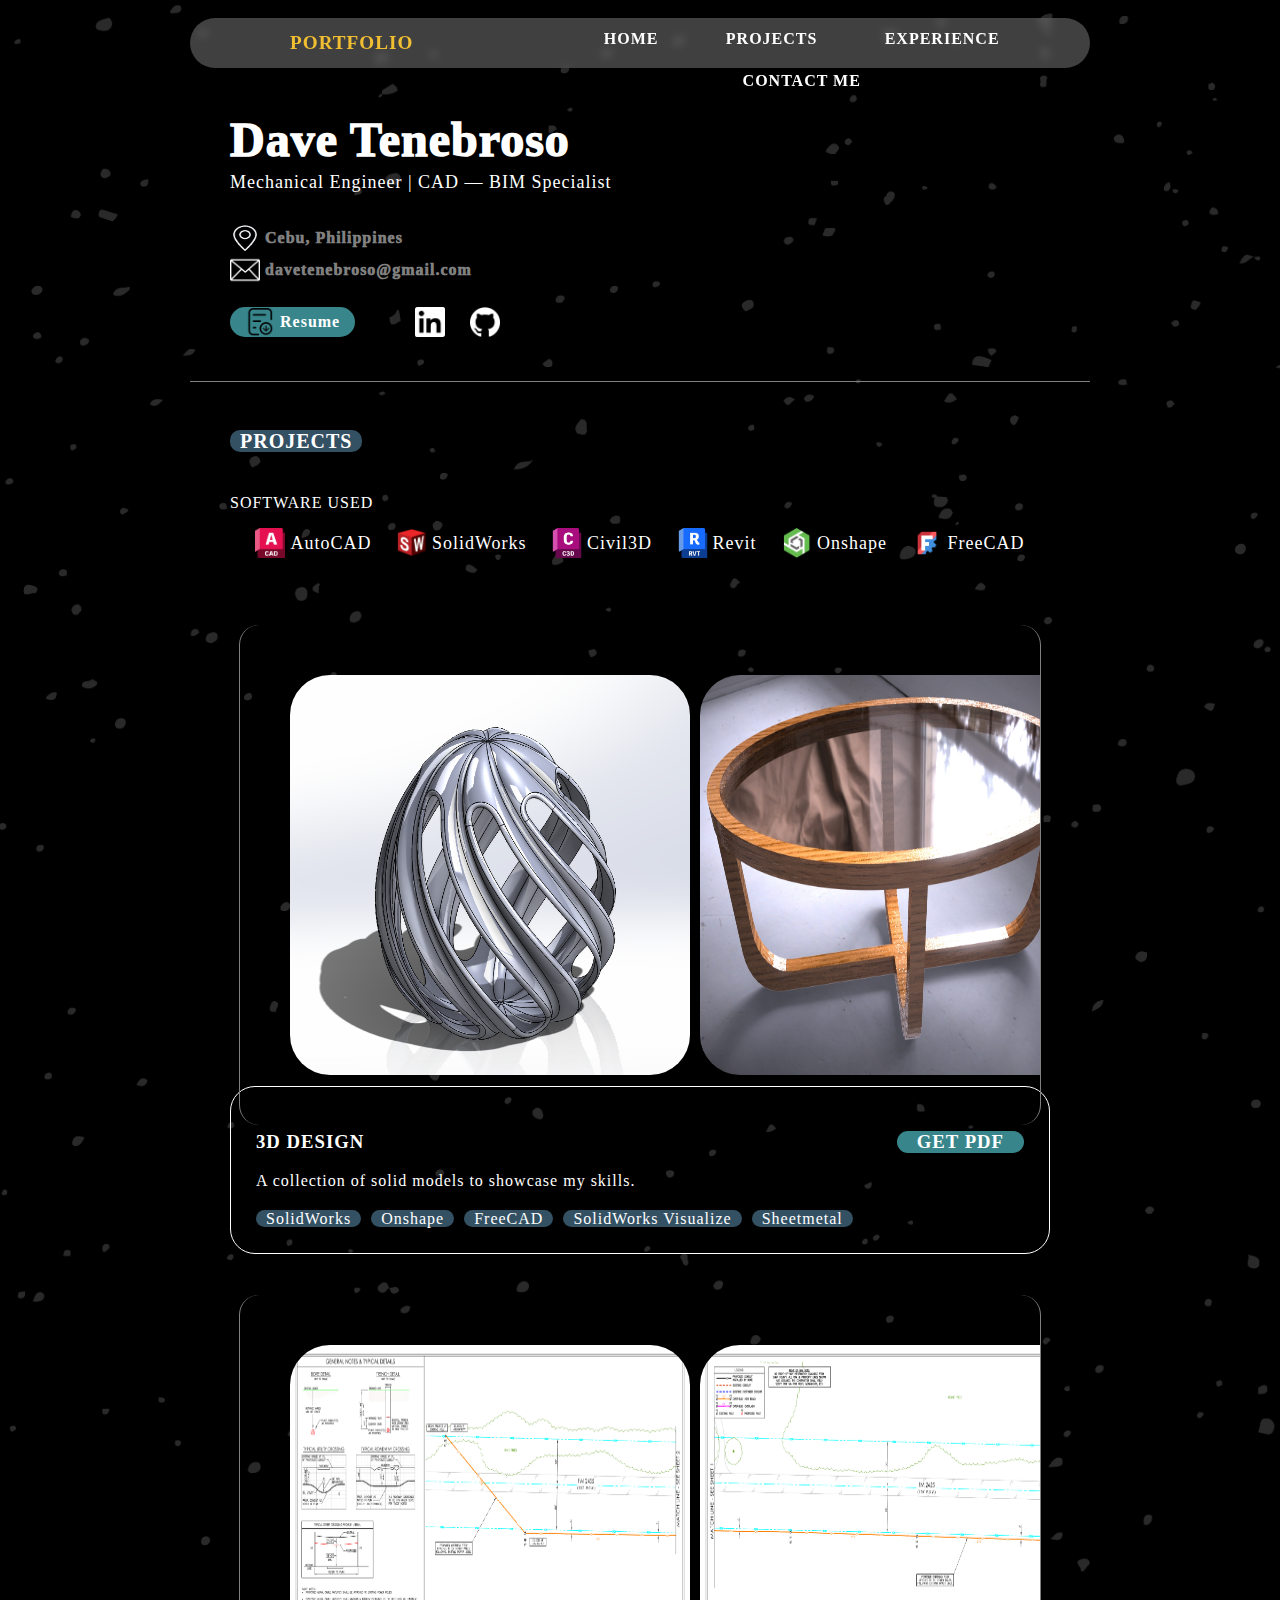
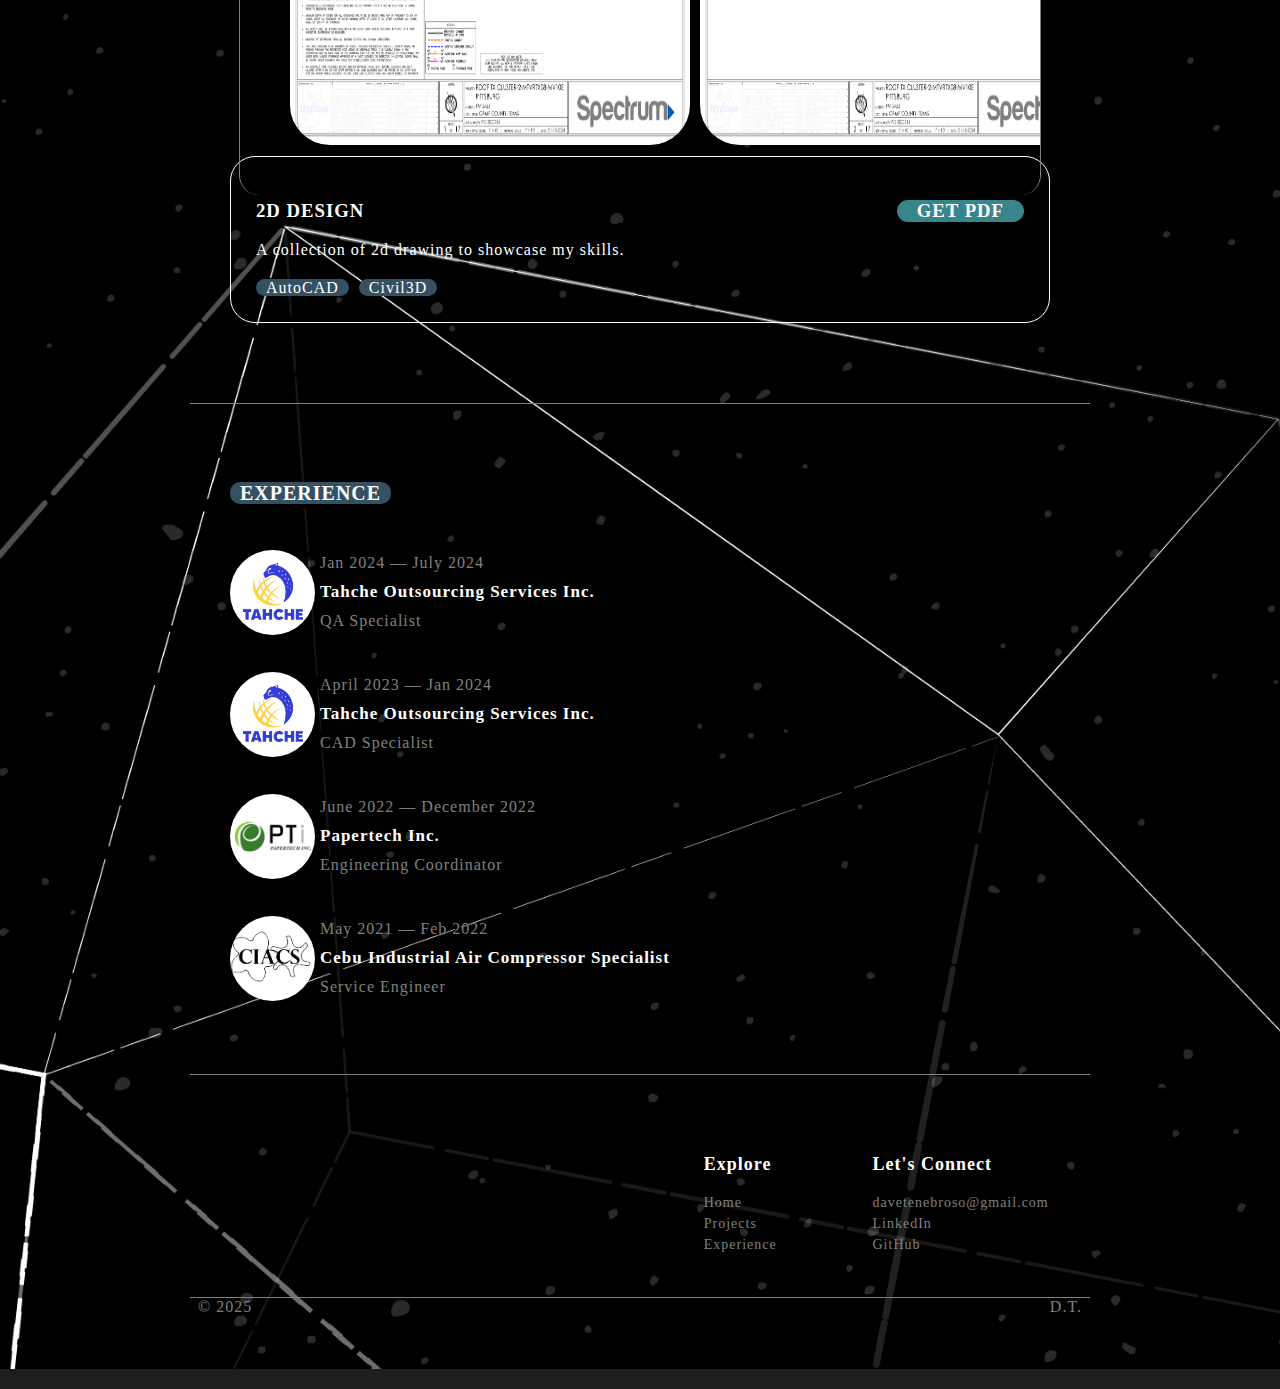
<file: index.html>
<!DOCTYPE html>
<html lang="en">
    <head>
    <title>Dave Tenebroso Portfolio</title>
    <meta charset="utf-8"/>
    <meta name="viewport" content="width=device-width, initial-scale=1.0"/>
    <link rel="stylesheet" href="dtport.css"> 
    <link rel="shortcut icon" type="image/x-icon" href="icons/DT.png">
    </head>
<body>
    <header>
        <h1 class="head">PORTFOLIO</h1>
        <nav>
            <ul> 
        <li><a href="index.html">HOME</a></li>
        <li><a href="#projects">PROJECTS</a></li>
        <li><a href="#experience">EXPERIENCE</a></li>
        <li><a href="#contact">CONTACT ME</a></li>
    </ul>
    </nav>
    </header>
<main>
<section>
    
    <h1 class="name">Dave Tenebroso</h1>
    <div class="role">Mechanical Engineer | CAD — BIM Specialist</div>
    <div class="info"><img class="icons" src="icons/Location.png" alt="location">Cebu, Philippines</div>
    <div class="info"><a href="mailto:davetenebroso@gmail.com"><img class="icons" src="icons/email.png"></a>davetenebroso@gmail.com </div>
<div class="separator1">
    <a href="files/DaveTenebroso_Resume.pdf" target="_blank"><div class="resume"><img class="icons" src="icons/download-icon.png"><span style="font-weight: bold;">Resume</span></div></a>
</div>
    <div class="separator2">
    <div class="linkedin"><a href="https://www.linkedin.com/in/dave-tenebroso-b844a2267/" target="_blank"><img class="icons" src="icons/linkedin-app-white-icon.png"></a></div>
    <div class="linkedin"><a href="https://github.com/Daaavvi" target="_blank"><img class="icons" src="icons/github.png"></a></div>
</div>
</section>
<div style="border-bottom: 1px solid gray; margin-bottom: -30px;"></div>

<section id="projects">
    
    <h2 ><span class="bg">PROJECTS</span></h2>
    <p>SOFTWARE USED</p>
    <ul class="software">
        <li class="softlist"><img class="icons" src="icons/CADimg.png" alt="autocad">AutoCAD</li>
        <li class="softlist"><img class="icons" src="icons/SW.png" alt="solidworks">SolidWorks</li>
        <li class="softlist"><img class="icons" src="icons/C3Dimg.png" alt="civil3d">Civil3D</li>
        <li class="softlist"><img class="icons" src="icons/REVITimg.png" alt="revit">Revit</li>
        <li class="softlist"><img class="icons" src="icons/onshape.png" alt="onshape">Onshape</li>
        <li class="softlist"><img class="icons" src="icons/freecad.png" alt="freecad">FreeCAD</li>
    </ul>
    

    <div class="models" id="models">
        <div class="contain">
            <div><input type="radio" name="selector" id="zoom1"><label for="zoom1"><img src="projects3d/Egg shaped surface.PNG" alt="Egg shaped surface" loading="lazy"></label></div>
            <div><input type="radio" name="selector" id="zoom2"><label for="zoom2"><img src="projects3d/table.jpg" alt="table" loading="lazy"></label></div>
            <div><input type="radio" name="selector" id="zoom3"><label for="zoom3"><img src="projects3d/Multi Featured model.PNG" alt="Multi Featured model" loading="lazy"></label></div>
            <div><input type="radio" name="selector" id="zoom4"><label for="zoom4"><img src="projects3d/sheetmetal2.png" alt="sheetmetal2" loading="lazy"></label></div>
            <div><input type="radio" name="selector" id="zoom5"><label for="zoom5"><img src="projects3d/sheetmetal1.png" alt="sheetmetal1" loading="lazy"></label></div>
            <div><input type="radio" name="selector" id="zoom6"><label for="zoom6"><img src="projects3d/Water bottle.PNG" alt="Water bottle" loading="lazy"></label></div>
            <div><input type="radio" name="selector" id="zoom7"><label for="zoom7"><img src="projects3d/Untitled Project 2.jpg" alt="Untitled Project 2" loading="lazy"></label></div>
            <div><input type="radio" name="selector" id="zoom8"><label for="zoom8"><img src="projects3d/Table111.PNG" alt="Table" loading="lazy"></label></div>
            <div><input type="radio" name="selector" id="zoom9"><label for="zoom9"><img src="projects3d/toy 2.jpg" alt="toy 2" loading="lazy"></label></div>
            <div><input type="radio" name="selector" id="zoom10"><label for="zoom10"><img src="projects3d/angled plate 2.PNG" alt="angled plate 2" loading="lazy"></label></div>
        </div>
    </div>

<section class="modelinfo">


    <h3>3D DESIGN<a target="_blank" href="files/design_portfolio.pdf"><span class="pdf"><span>GET PDF</span></span></a></h3>
    <p>A collection of solid models to showcase my skills.</p>
    <div class="usedsoftware"><span>SolidWorks</span><span>Onshape</span><span>FreeCAD</span><span>SolidWorks Visualize</span><span>Sheetmetal</span></div>


</section>

<div class="models" id="models">
    <div class="contain">
        <div><input type="radio" name="selector" id="zoom11"><label for="zoom11"><img src="projects2d/TEXAS AERIAL & UNDERGROUND SAMPLE-2.png" alt="TEXAS AERIAL & UNDERGROUND SAMPLE-2" loading="lazy"></label></div>
        <div><input type="radio" name="selector" id="zoom12"><label for="zoom12"><img src="projects2d/TEXAS AERIAL & UNDERGROUND SAMPLE-3.png" alt="TEXAS AERIAL & UNDERGROUND SAMPLE-3" loading="lazy"></label></div>
        <div><input type="radio" name="selector" id="zoom13"><label for="zoom13"><img src="projects2d/TEXAS AERIAL & UNDERGROUND SAMPLE-4.png" alt="TEXAS AERIAL & UNDERGROUND SAMPLE-4" loading="lazy"></label></div>
        <div><input type="radio" name="selector" id="zoom14"><label for="zoom14"><img src="projects2d/TEXAS AERIAL & UNDERGROUND SAMPLE-8.png" alt="TEXAS AERIAL & UNDERGROUND SAMPLE-8" loading="lazy"></label></div>
        <div><input type="radio" name="selector" id="zoom15"><label for="zoom15"><img src="projects2d/TEXAS AERIAL & UNDERGROUND SAMPLE-9.png" alt="TEXAS AERIAL & UNDERGROUND SAMPLE-9" loading="lazy"></label></div>
        <div><input type="radio" name="selector" id="zoom16"><label for="zoom16"><img src="projects2d/TEXAS AERIAL & UNDERGROUND SAMPLE-10.png" alt="TEXAS AERIAL & UNDERGROUND SAMPLE-10" loading="lazy"></label></div>
        <div><input type="radio" name="selector" id="zoom17"><label for="zoom17"><img src="projects2d/Segment 7A-4.png" alt="Segment 7A-4" loading="lazy"></label></div>
        <div><input type="radio" name="selector" id="zoom18"><label for="zoom18"><img src="projects2d/Section 38 - Combined County and State-9.png" alt="Section 38 - Combined County and State-9" loading="lazy"></label></div>
        <div><input type="radio" name="selector" id="zoom19"><label for="zoom19"><img src="projects2d/Section 38 - Combined County and State-10.png" alt="Section 38 - Combined County and State-10" loading="lazy"></label></div>
        <div><input type="radio" name="selector" id="zoom20"><label for="zoom20"><img src="projects2d/Section 38 - Combined County and State-11.png" alt="Section 38 - Combined County and State-11" loading="lazy"></label></div>
        <div><input type="radio" name="selector" id="zoom21"><label for="zoom21"><img src="projects2d/23-210 - Lateral - 4620 Wisconsin Ave, Washington, DC 20016-5.png" alt="23-210 - Lateral - 4620 Wisconsin Ave, Washington, DC 20016-5" loading="lazy"></label></div>
        <div><input type="radio" name="selector" id="zoom22"><label for="zoom22"><img src="projects2d/Section 38 - Combined County and State-12.png" alt="Section 38 - Combined County and State-12" loading="lazy"></label></div>
    </div>
</div>

<section class="modelinfo">


<h3>2D DESIGN<a target="_blank" href="https://drive.google.com/file/d/1zrdH2pTPey2RtYXhX4pl0V-xIG1PqcxO/view?usp=drive_link"><span class="pdf"><span>GET PDF</span></span></a></h3>
<p>A collection of 2d drawing to showcase my skills.</p>
<div class="usedsoftware"><span>AutoCAD</span><span>Civil3D</span></div>


</section>
   
</section>

<div style="border-bottom: 1px solid gray; margin-top: 50px;"></div>


<section id="experience">
<div>
    <h2><span class="bg">EXPERIENCE</span></h2>

    <div class="experience">
        <div class="companylogo" style="background-image: url(icons/tahche.png); background-size: 60px;"></div>
                <div class="experienceinfo">
                <div class="infoA">Jan 2024 — July 2024</div>
                <div class="infoB">Tahche Outsourcing Services Inc.</div>
                <div class="infoC">QA Specialist</div>
                </div>
    </div> 

    <div class="experience">
        <div class="companylogo" style="background-image: url(icons/tahche.png); background-size: 60px;"></div>
            <div class="experienceinfo">
            <div class="infoA">April 2023 — Jan 2024</div>
            <div class="infoB">Tahche Outsourcing Services Inc.</div>
            <div class="infoC">CAD Specialist</div>
            </div>
    </div>    

    <div class="experience">
        <div class="companylogo" style="background-image: url(icons/pti.png); background-size: 80px;"></div>
            <div class="experienceinfo">
            <div class="infoA">June 2022 — December 2022</div>
            <div class="infoB">Papertech Inc.</div>
            <div class="infoC">Engineering Coordinator</div>
            </div>
    </div>

    <div class="experience">
        <div class="companylogo" style="background-image: url(icons/ciacs.png); background-size: 100px;"></div>
            <div class="experienceinfo">
            <div class="infoA">May 2021 — Feb 2022</div>
            <div class="infoB">Cebu Industrial Air Compressor Specialist</div>
            <div class="infoC">Service Engineer</div>
            </div>
    </div>
   

</div>
</section>
<div style="border-bottom: 1px solid gray; margin-bottom: -30px;"></div>

<section id="contact">

  <!--  <h2><span class="bg">CONTACT ME</span></h2> -->

    <section class="contactinfo">
        
        <div style="border: 0px solid red;">
            <ul class="connect">
                <li style="font-size: 18px; font-weight: bold; margin-bottom: 20px; ">Let's Connect</li>
                <li style="color: gray;"><a href="mailto:davetenebroso@gmail.com" target="_blank">davetenebroso@gmail.com</a></li>
                <li style="color: gray;"><a href="https://www.linkedin.com/in/dave-tenebroso-b844a2267/" target="_blank">LinkedIn</a></li>
                <li style="color: gray;"><a href="https://github.com/Daaavvi" target="_blank">GitHub</a></li>
            </ul>
            <ul class="explore">
                <li style="font-size: 18px; font-weight: bold; margin-bottom: 20px;">Explore</li>
                <li style="color: gray;"><a href="index.html">Home</a></li>
                <li style="color: gray;"><a href="#projects">Projects</a></li>
                <li style="color: gray;"><a href="#experience">Experience</a></li>
            </ul>
        
    </section>

</section>
     

    <footer>
        <div style="border-bottom: 1px solid gray;"></div> 
            <div class="end">
            <p>© 2025</p>
            <p>D.T.</p>
        </div>
        
    </footer>

<script src="dt.js"></script>

</main>
</body>
</html>
</file>
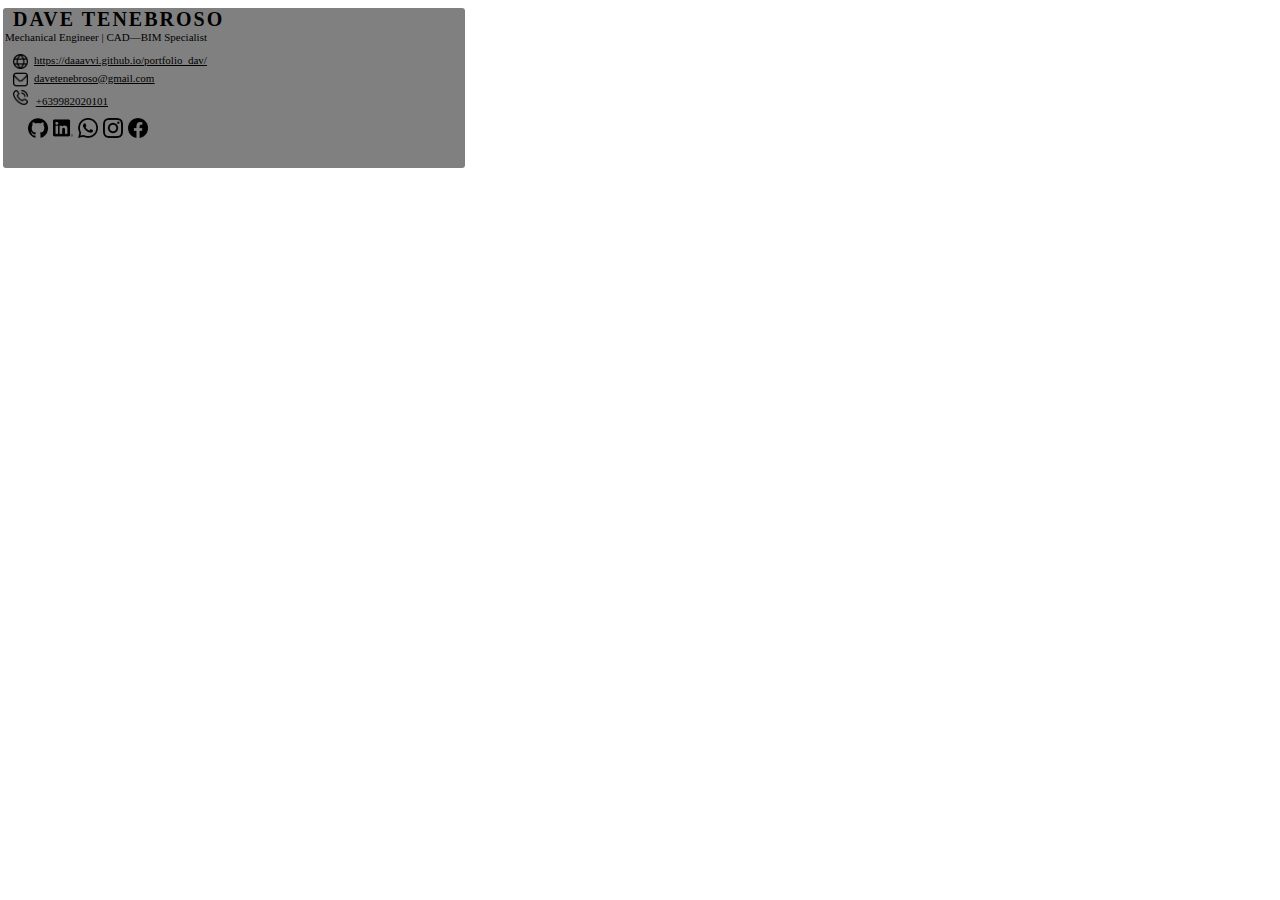
<file: signature.html>
<!DOCTYPE html>
<html lang="en">
    <head>
    <title>Dave Tenebroso Signature</title>
    <meta charset="utf-8"/>
    <meta name="viewport" content="width=device-width, initial-scale=1.0"/>
    
<style>

* {
    border: 0px red solid;
    font-family: Verdana;
    
}



div {
    width: 462px;
    height: 160px;
    border: 0px red solid;
    background-color: gray;
    margin-left: -5px;
    border-radius: 3px;
}

img {
    width: 15px;
    height: 15px;
}

.email, a {
    display: flex;
    
}

a {
    color: black;

}

h1, p {
    padding-left: 10px;
    margin-top: 1px;
    
    
}

p > a > span {
    padding-left: 6px;
    text-decoration: underline;
}

p > span {
    padding-left: 5px;
    text-decoration: underline;
}

p {
    margin-top: -8px;
    font-size: 11px;
}

h1 {
    font-size: 20px;
    letter-spacing: 2px;
    margin-bottom: -.5px
}

.title {
    margin-top: 0px;
    font-size: 11px;
    margin-left: -08px;
    
    
}

.web {
    margin-top: 10px;
}


a:hover { 
    text-decoration: underline;
    transform: scaleX(1.015);
}

.icons {
    display: flex;
    margin-left: 10px;
    margin-top: 5px;
    
    
}

.icons > a > img {
    margin-left: 5px;
    width: 20px;
    height: 20px;
}
</style>

<div>

<h1>DAVE TENEBROSO</h1>
<p class="title"> Mechanical Engineer | CAD—BIM Specialist</p>


<p class="web"><a href="https://daaavvi.github.io/portfolio_dav/" target="blank"><img src="sig/globe.png"></img><span>https://daaavvi.github.io/portfolio_dav/</span></a></p>

<p class="email"><a href="mailto:davetenebroso@gmail.com"><img src="sig/envelope.png" target="blank"></img> <span> davetenebroso@gmail.com</span></a></p>

<p class="number"><img src="sig/phone-call.png"></img> <span>+639982020101</span> </p>

<p class="icons"><a href="https://github.com/Daaavvi"><img src="sig/github.png"></a><a href="https://www.linkedin.com/in/dave-tenebroso-b844a2267/"><img src="sig/linkedin.png"></a><a href="https://wa.me/+639982020101"><img src="sig/whatsapp.png"></a> <a href="https://www.instagram.com/_daaavvv/"><img src="sig/instagram.png"></a> <a href="https://facebook.com"><img src="sig/facebook.png"></a></p>


</div>



</html>
</file>
<file: dtport.css>
@font-face {
    font-family: Architxt, Nunito;
    src: url(Nunito-VariableFont_wght.ttf) format(truetype);
    src: url(ARCHITXT.TTF) format(truetype);

    
}

* {
    scroll-behavior: smooth;
    border: 0px solid red;
    letter-spacing: 1px;
    loading: lazy;
}

header {
    position: fixed;
    height: 50px;
    width: 100vh;
    background-color: rgba(128, 128, 128, .50);
    justify-content: space-between;
    align-items: center;
    top: 2%;
    display: inline-flex;
    text-align: center;
    border-radius: 25px;
    backdrop-filter: blur(4px);
    z-index: 3;
    
}

.head {
    color: #f1be32;
    font-size: min(5vw, 1.2em);
    text-align: center;
    font-family: Tahoma;
    text-indent: 100px;
  }

nav {
    width: 100%;
    max-width: 600px;
    margin: auto;
    height: 50px;
    
    
    
}

nav > ul {
    list-style: none;
    display: flex;
    justify-content: space-evenly;
    flex-wrap: wrap;
    align-items: center;
    padding-inline-start: 100px;
    margin-block: 0;
    height: 100%;
    font-weight: 800;
    
    
}

nav > ul > li { 
    display: block;
    margin: 0 0.2rem;
    padding: 12px;
    
    
    
}

nav > ul > li:hover {

    color: rgb(255, 255, 255);
    cursor: pointer;
    background-color: transparent;
    backdrop-filter: blur(1px);
    border-radius: 25px;
   
  
}

li > a {
    text-decoration: none;
    color: inherit;
    
}

#experience, #projects, #contact  {
    padding-top: 70px;
}

body {
    background-image: url('icons/bg.jpg');
    background-repeat: no-repeat;
    background-size: cover;
    background-color: rgba(0, 0, 0, 0.884);
    color: rgb(255, 255, 255);
    font-family: Nunito;
    height: 100%;
    width: 100vh;
    margin: 0 auto;
    margin-top: -20px;
    
    
}

main {
    padding-top: 100px;

}

.name {
    font-size: 3rem;
    margin-bottom: 5px;
    font-weight: 1000;
    font-family: Verdana, Tahoma;
    justify-items: space-evenly;
    
}

.role {
    font-size: 18px;
    padding-bottom: 30px;
}

.info {
    font-size: 16px;
    font-weight: 1000;
    margin-bottom: 2px;
    display: flex;
    align-items: center;
    color: gray;
}

.bg {
    background-color: rgb(52, 80, 99);
    text-align: center;
    width: 7rem;
    padding-left: 10px;
    padding-right: 10px;
    border-radius: 10px;
    font-size: 20px;

}

h2 {
    margin-top: 5px;
    margin-bottom: 40px;
    
     
}

section {
    border: 0px solid white;
    padding: 0px 40px 40px 40px;
    justify-content: center;
    white-space: nowrap;
    margin: 0 auto 0 auto;

    
}

.icons {
    width: 30px;
    height: 30px;
    padding-right: 5px;
   
}

.separator1, .separator2 {
    display: inline-flex;
    width: 160px;
    align-items: center;
}

.resume {
    background-color: rgb(56, 134, 139);
    display: inline-flex;
    align-items: center;
    padding-left: 15px;
    padding-right: 15px;
    border-radius: 15px;
    margin-top: 20px;
    margin-right: 100px;
    transition: transform 1s ease-in-out;
      
}

.resume > a {
    text-decoration: none;
    color: inherit;
  
}

.resume:hover {
    background-image: linear-gradient(180deg,  rgb(15, 26, 73), rgb(56, 134, 139),  rgb(15, 26, 73));
    transform: scale(1.1);
}


.resume:hover > span {
      display: none;    
} 

.resume:hover::after {
    content: 'Download'; 
} 




.linkedin {
    display: inline-flex;
    margin-left: 20px;
    align-items: center;
     

}

.info > a {
    text-decoration: none;
    color: inherit;
}



a {
    display: inline-flex;
    align-items: center;
    text-decoration: none;
    color: inherit;

}

.experience {
    border: 0px solid white;
    padding-left: -10px;
    align-items: center;
    display: flex;
    padding-bottom: 30px;
    
}

.companylogo {
    background-color: white; 
    width: 85px;
    height: 85px;
    border-radius: 50%;
    background-repeat: no-repeat;
    background-position: center;
    display: inline-flex;
    
}

.experienceinfo {
    display: inline-block;
    vertical-align: top;
    padding-left: 5px;
    border: 0px solid white;
    
}

.experienceinfo > .infoA {
    color: gray;
    font-size: 16px;
    padding-bottom: 10px;
    padding-top: 8px;
    

}

.experienceinfo > .infoB {
    font-size: 17px;
    font-weight: 600;
}


.experienceinfo > .infoC {
    color: gray;
    font-size: 16px;
    padding-top: 10px;
    padding-bottom: 8px;

}

.software {
    display: flex;
    list-style-type: none;
    justify-content: space-evenly;
    padding-left: 0;
    

}

.softlist {
    font-size: 18px;
    display: flex;
    align-items: center;
    
   
}

.models::-webkit-scrollbar { 
    display: none;
} 

.models {
    -ms-overflow-style: none;
    overflow-y: scroll;
    overflow-x: hidden;
    width: 500px;
    height: 800px;
    transform: rotate(-90deg);
    display: block;
    margin: auto;
    margin-top: -100px;
    margin-bottom: -200px;
    justify-items: center;
    direction: rtl;
    border-radius: 20px;
    position: relative; 
    z-index: 1;
    border-top: 1px solid gray;
    border-bottom: 1px solid gray;
}


/*
.models:hover {  
    scale: 4;
    display: block;
   
} 
*/
input[type=radio] {
    display: none;
}

.contain {
    padding-top: 40px;
    padding-bottom: 40px;
    border: 0px solid red;
}

.models > .contain > div {
    margin: 10px;
}
.models > .contain > div > label > img {
    width: 400px;
    height: 400px;
    rotate: 90deg;
    display: flex;
    transition: transform 1s ease;
    cursor: zoom-in;
    border-radius: 40px;
    margin: auto;
    border: 0px solid red;
    
      
}

input[type=radio]:checked ~ label > img {
    transform: scale(1.2);
    cursor: zoom-out;
    position: relative;
    z-index: 2;
      
}

.modelinfo {
    border: 1px solid white;
    margin: auto;
    border-radius: 25px;
    z-index: 0;
    position: relative;
    top: 10px;
    padding: 25px;
    transition: transform 1s ease;
    
}

.modelinfo:hover {
    transform: scale(1.02);
    cursor: pointer;
    border: 1px solid white;
}

.pdf {
    display: flex;
    background-color:rgb(56, 134, 139);
    padding-left: 20px;
    padding-right: 20px;
    border-radius: 20px;
   
}

.pdf:hover {
    cursor: pointer;
    background-image: linear-gradient(180deg,  rgb(15, 26, 73), rgb(56, 134, 139),  rgb(15, 26, 73));
   
}

.pdf:hover {
    background-image: linear-gradient(180deg,  rgb(15, 26, 73), rgb(56, 134, 139),  rgb(15, 26, 73));
    transform: scale(1.1);
}


.pdf:hover > span {
      display: none;    
} 

.pdf:hover::after {
    content: 'Download'; 
} 

.modelinfo > h3 {
    display: flex;
    justify-content: space-between;
    


}

.modelinfo > div > span {
    display: inline;
    margin-right: 10px;
    background: rgb(52, 80, 99);
    padding-right: 10px;
    padding-left: 10px;
    border-radius: 10px;
    justify-items: center;
    
}

.usedsoftware {
    margin-top: 20px;
}

.contactinfo {
    margin: auto;
    border-radius: 25px;
    z-index: 1;
    position: relative;
    padding: 25px;
    transition: transform 1s ease;
}

.contactinfo > div > p {
   display: inline-block;
    
}

.contactinfo > div > p > span {
    display: inline-block;
     
 }

.contactinfo > div {
    display: flex;
    
     
}


 .connect {
    display: block;
    margin-left: 75%;
    list-style: none;
    font-size: 14px;
}

.connect > li {
    margin-bottom: 5px;     
}

.connect li > a:hover {
    text-decoration:underline;
}

.explore {
    display: block;
    margin-left: -50%;
    list-style: none;    
    font-size: 14px;
}

.explore > li {
    margin-bottom: 5px;    
}

.explore > li > a:hover {
    text-decoration:underline;
}

footer {
    margin-top: -40px;
}

footer > .end {
    display: flex;
    justify-content: space-between;
    padding-left: 8px;
    padding-right: 8px;
   

    
       
}

footer > .end > p {
    margin-top: 0%;
    margin-bottom: 6%;
    color: gray;

}
</file>
